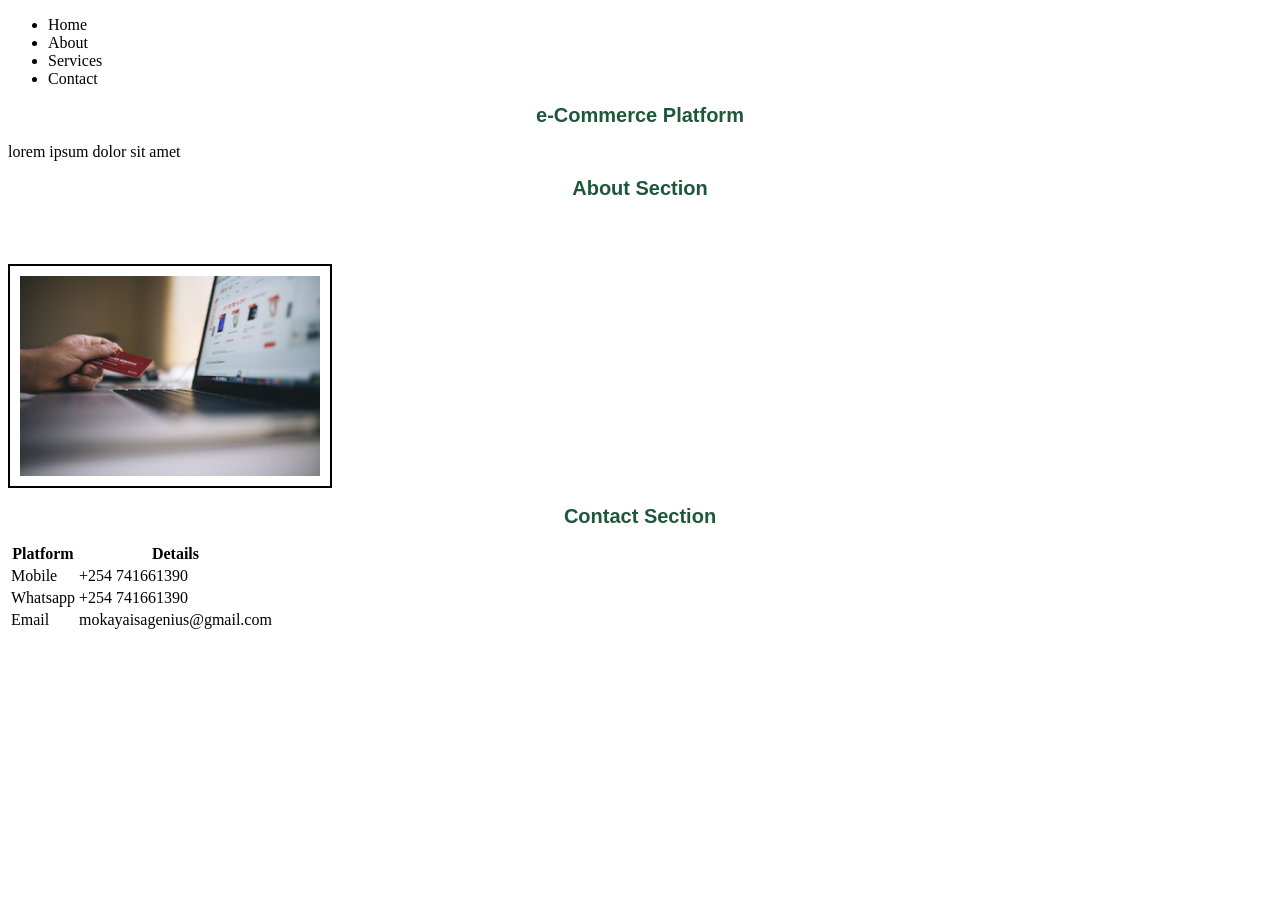
<file: index.html>
<!DOCTYPE html>
<html lang="en">
<head>
    <meta charset="UTF-8">
    <meta name="viewport" content="width=device-width, initial-scale=1.0">
    <title>Document</title>
    <link rel="stylesheet" href="./styles.css">
</head>
<body>
    <!--This is the navigation bar-->
   <nav>
    <ul>
      <li>Home</li>
      <li>About</li>
      <li>Services</li>
      <li>Contact</li>
    </ul>
   </nav> 
   <!-- This is the home section -->
   <div>
    <h1>e-Commerce Platform</h1>
    <p>lorem ipsum dolor sit amet</p>
   </div>
<!-- About Section -->
 <div>
    <h1>About Section</h1>
    <img src="./images/e-commerce.jpg" alt="checkout with card image" width="300">
 </div>
 <!-- Contact Section -->
 <div>
    <h1>Contact Section</h1>
    <table>
        <tr>
            <th>Platform</th>
            <th>Details</th>
        </tr>
        <tr>
            <td>Mobile</td>
            <td>+254 741661390</td>
        </tr>
        <tr>
            <td>Whatsapp</td>
            <td>+254 741661390</td>
        </tr>
        <tr>
            <td>Email</td>
            <td>mokayaisagenius@gmail.com</td>
        </tr>
    </table>
 </div>
</body>
</html>
</file>
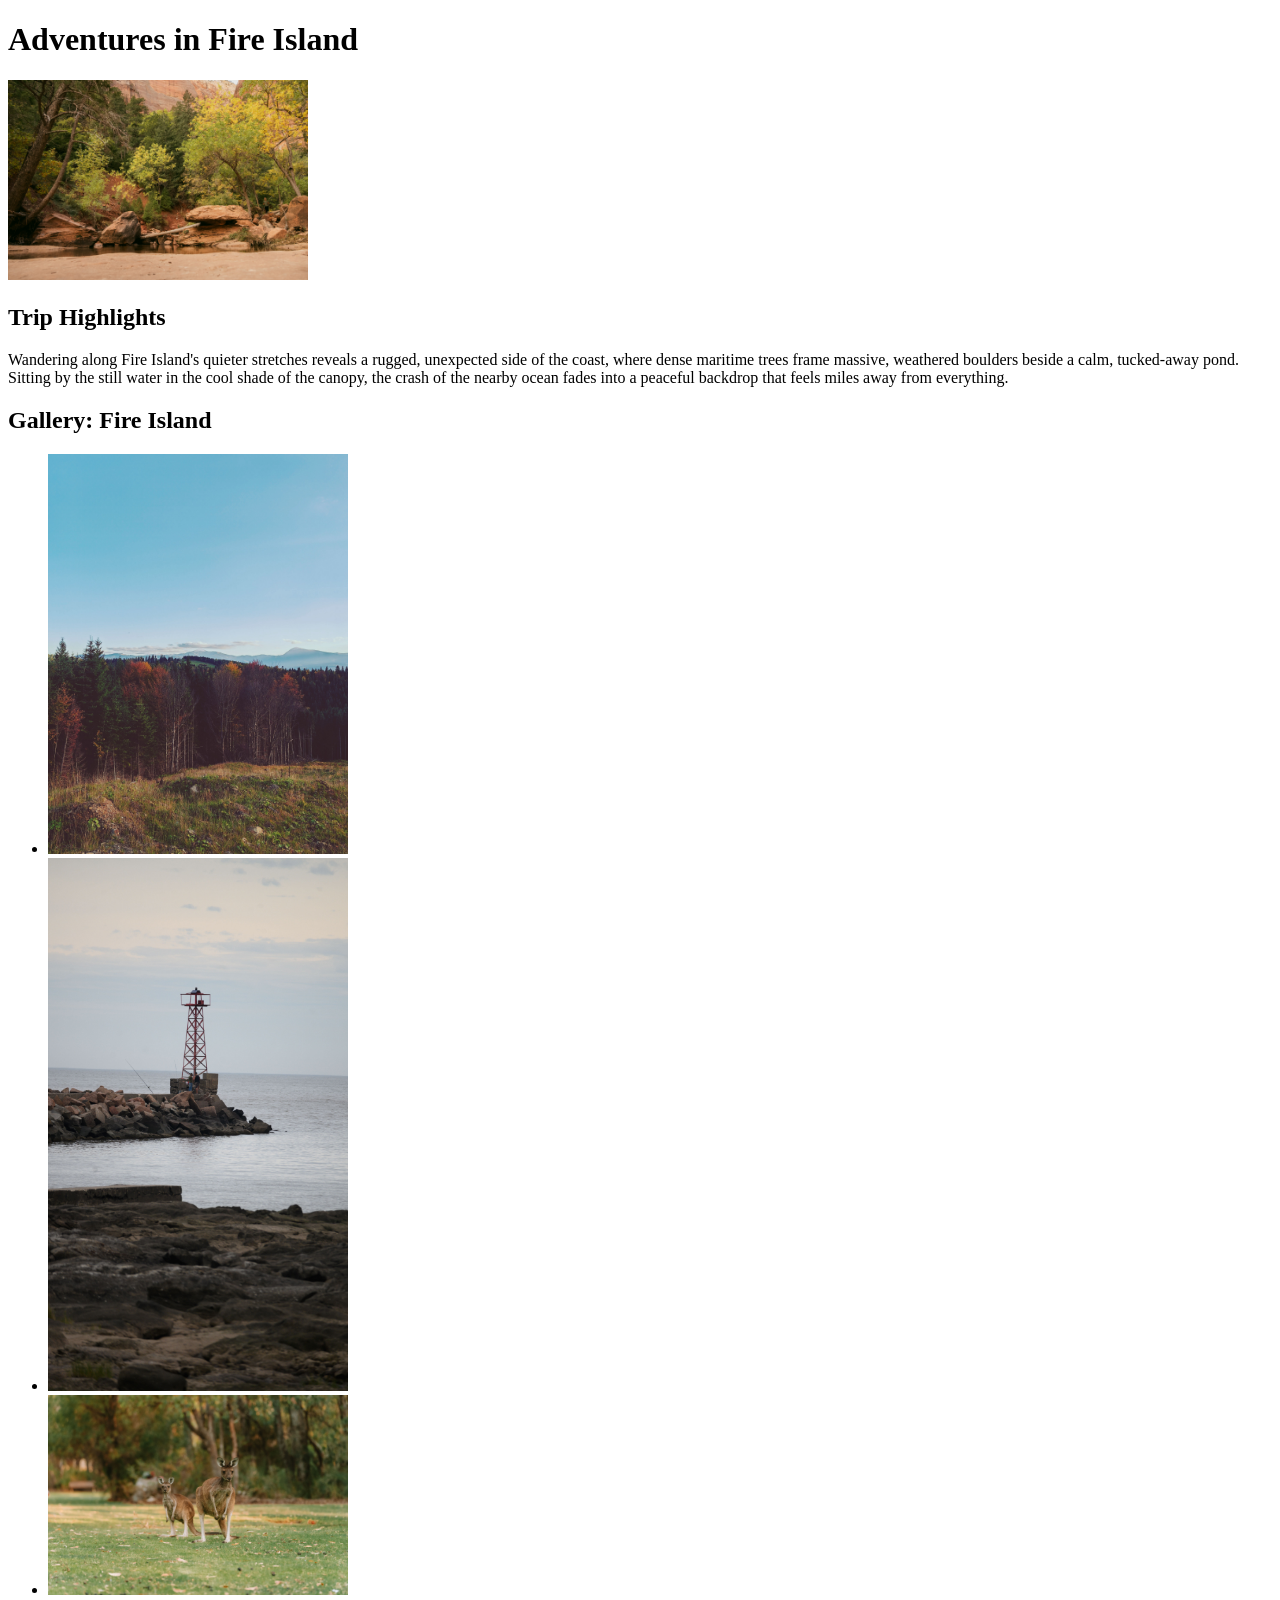
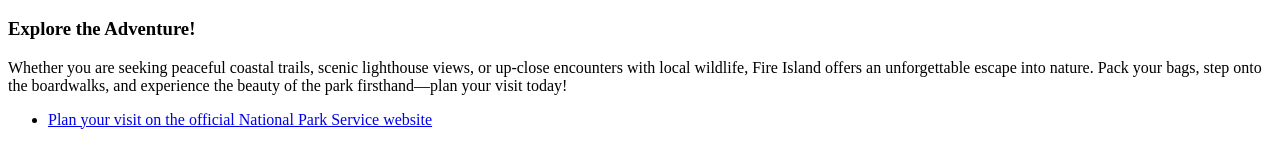
<file: html-travel-blog-lab/index.html>
<!DOCTYPE html>
<html lang="en">
<head>
    <meta charset="UTF-8">
    <meta name="viewport" content="width=device-width, initial-scale=1.0">
    <title>Adventures in Fire Island</title>
</head>
<body>
    <header class="hero-section">
        <h1>Adventures in Fire Island</h1>
        <img src=" fire-island.jpg" alt="Calm water surrounded by rocks and green trees" width="300px">
    </header>

    <main>
        <section class="blog-summary">
            <h2>Trip Highlights</h2>
            <p>Wandering along Fire Island's quieter stretches reveals a rugged, unexpected side of the coast, where dense maritime trees frame massive, weathered boulders beside a calm, tucked-away pond. Sitting by the still water in the cool shade of the canopy, the crash of the nearby ocean fades into a peaceful backdrop that feels miles away from everything.</p>
        </section>

        <section>
            <h2>Gallery: Fire Island</h2>
            <ul>
                <li><img src="image1.jpg" alt="A forest trail surrounded by trees with bright orange and yellow autumn leaves" width="300px"></li>
                <li><img src="image2.jpg" alt="A tall white lighthouse standing on the rocky shore beside a calm lake" width="300px"></li>
                <li><img src="image3.jpg" alt="Two kangaroos standing together in a grassy open field" width="300px"></li>
            </ul>
        </section>

        <section>
            <h3>Explore the Adventure!</h3>
            <p>Whether you are seeking peaceful coastal trails, scenic lighthouse views, or up-close encounters with local wildlife, Fire Island offers an unforgettable escape into nature. Pack your bags, step onto the boardwalks, and experience the beauty of the park firsthand—plan your visit today!</p>
            <ul>
                <li><a href="https://www.nps.gov/fiis/index.htm" target="_blank" rel="noopener noreferrer">Plan your visit on the official National Park Service website</a></li>
            </ul>
        </section>
    </main>
</body>
</html>
</file>
<file: styles.css>
h1 {
    color: #1f573b;
    font-family: sans-serif;
    font-size: 20px;
    text-align: center;
}
img {
    width: 300px;
    border : #000000 2px double ;
    padding: 10px;
    margin-top: 4%;
}
</file>
